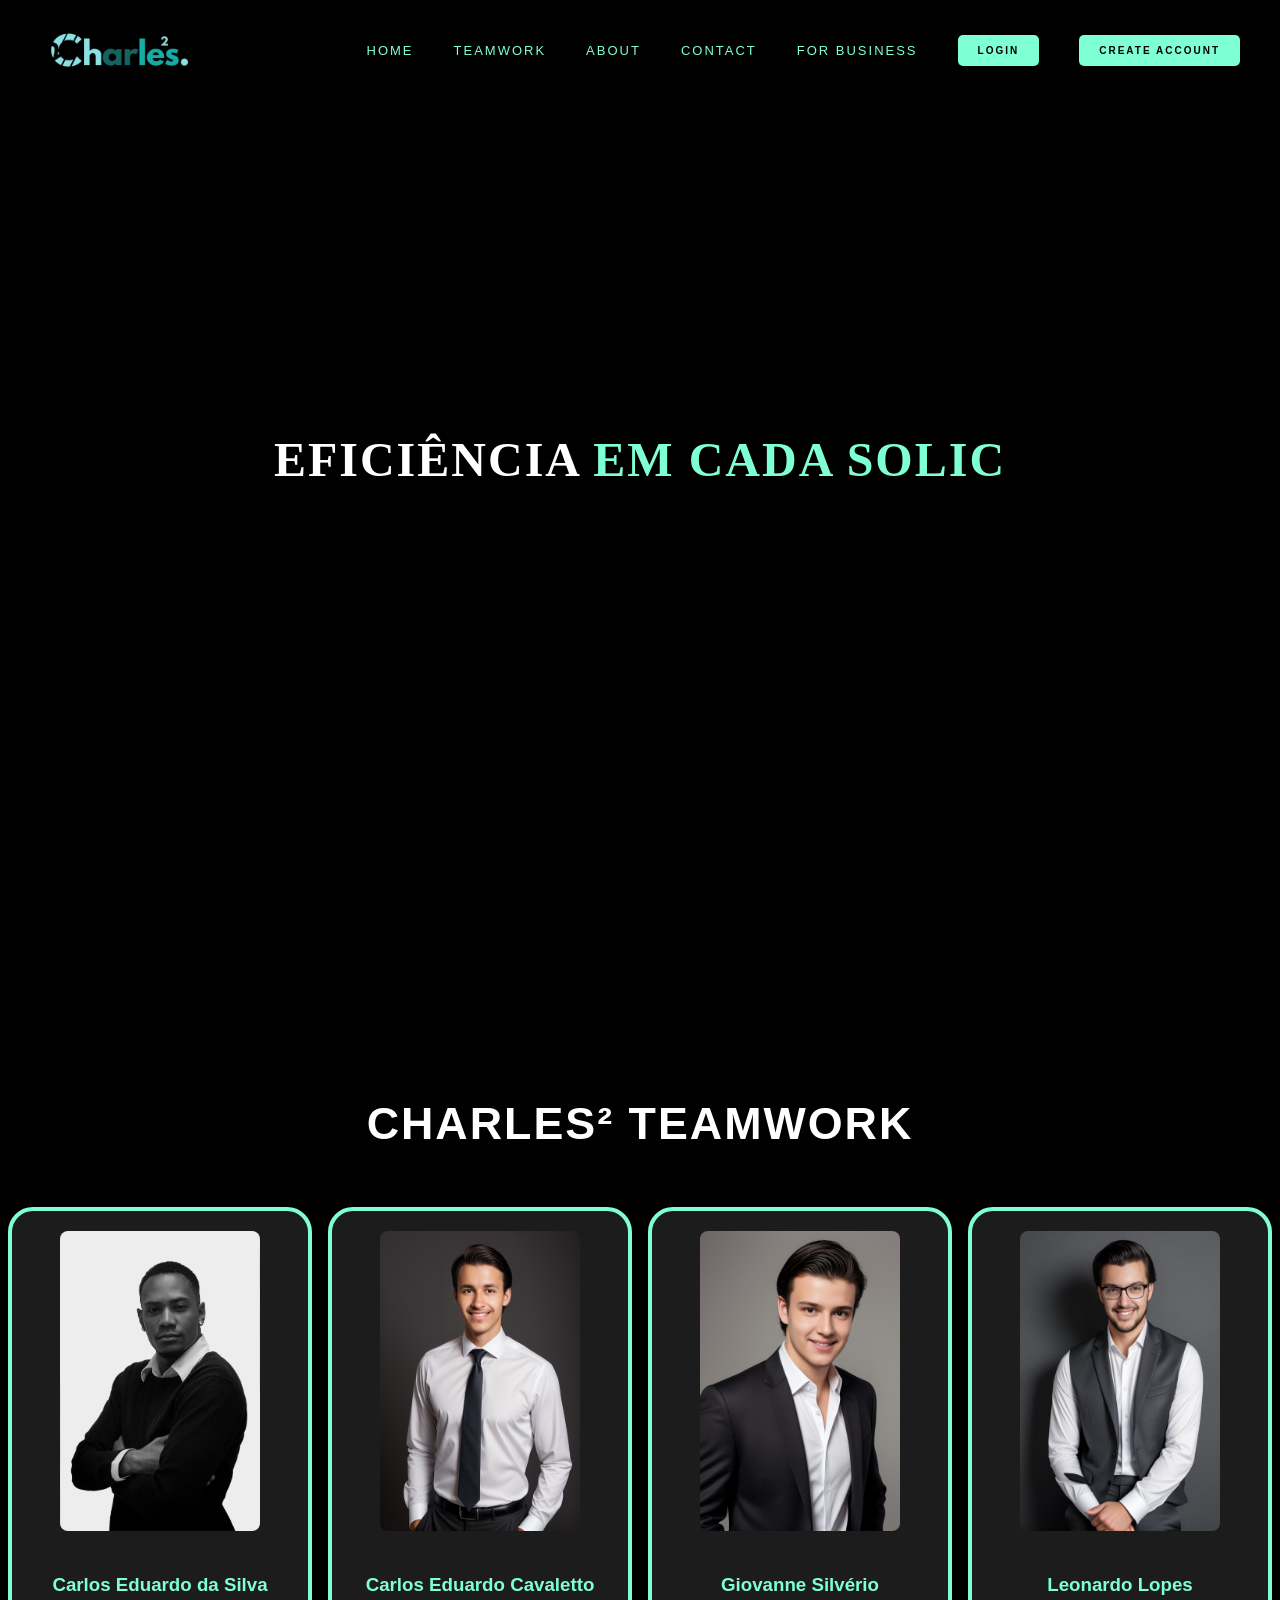
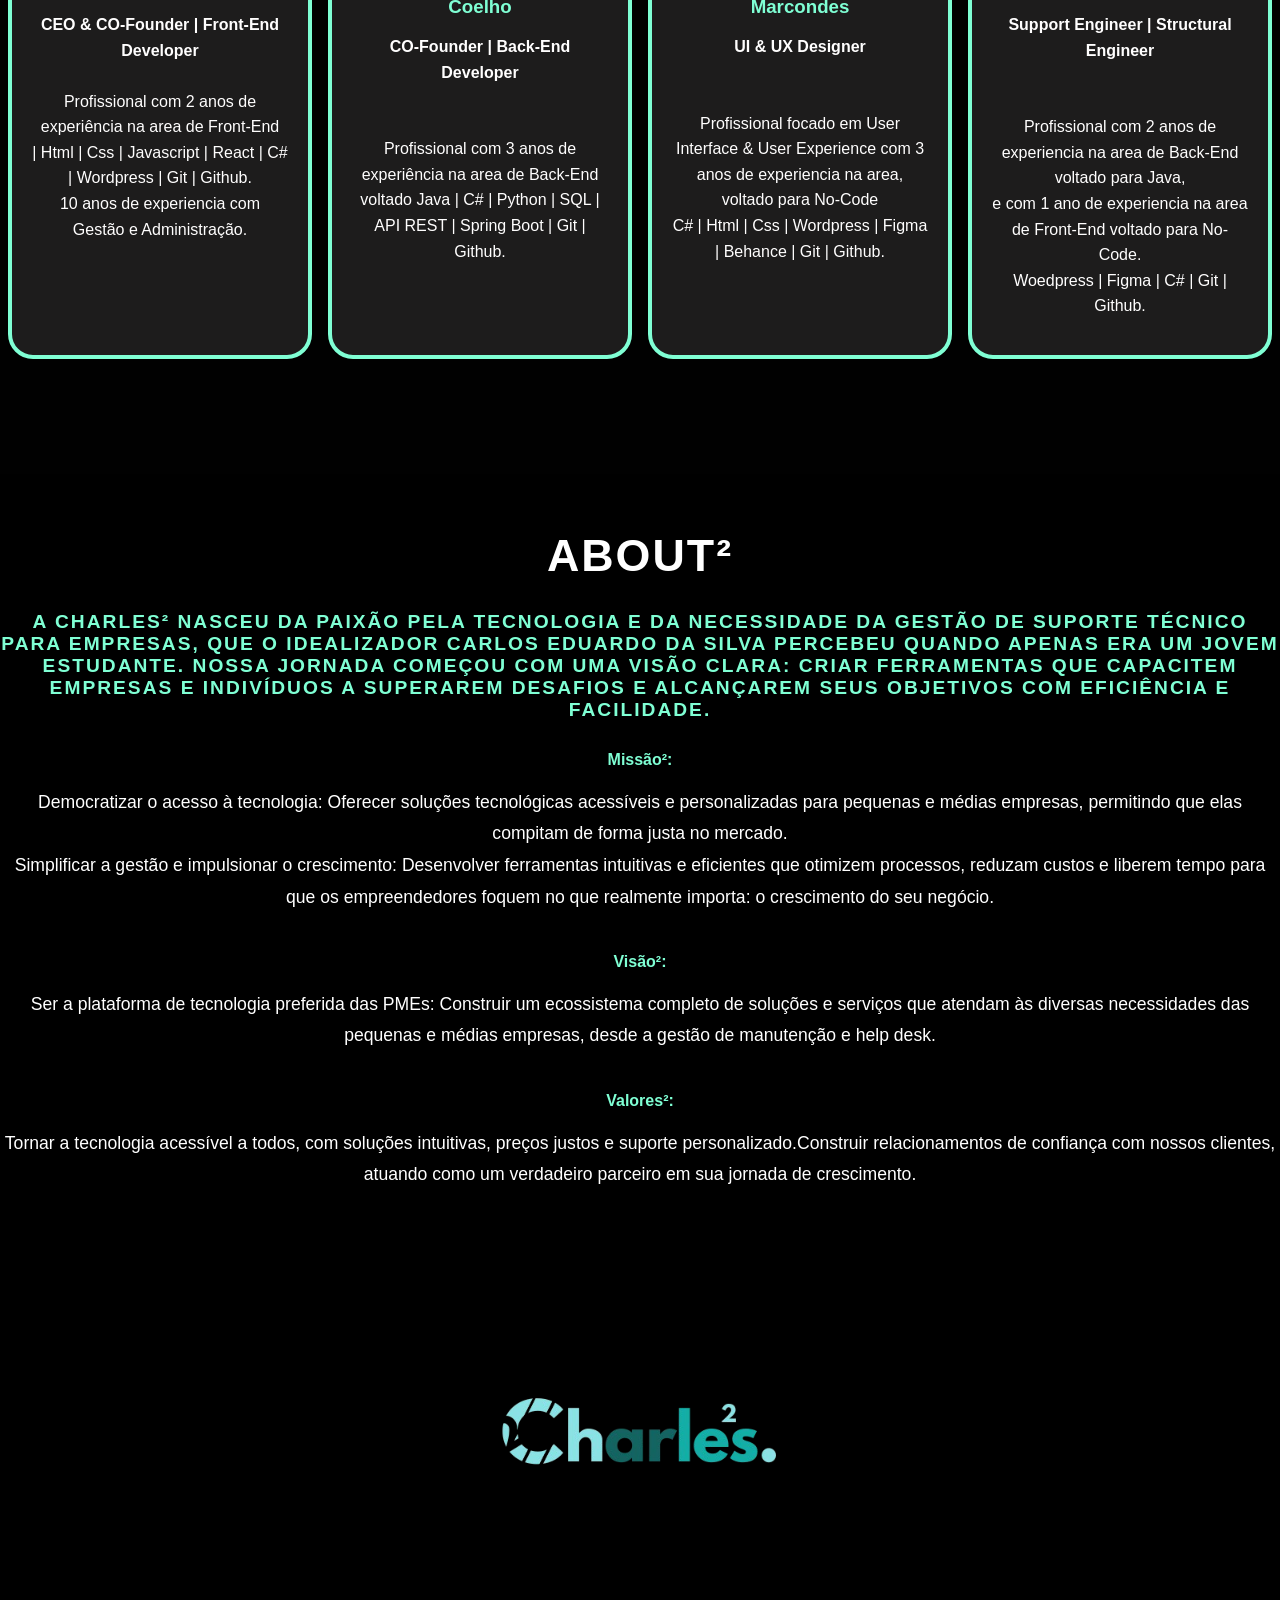
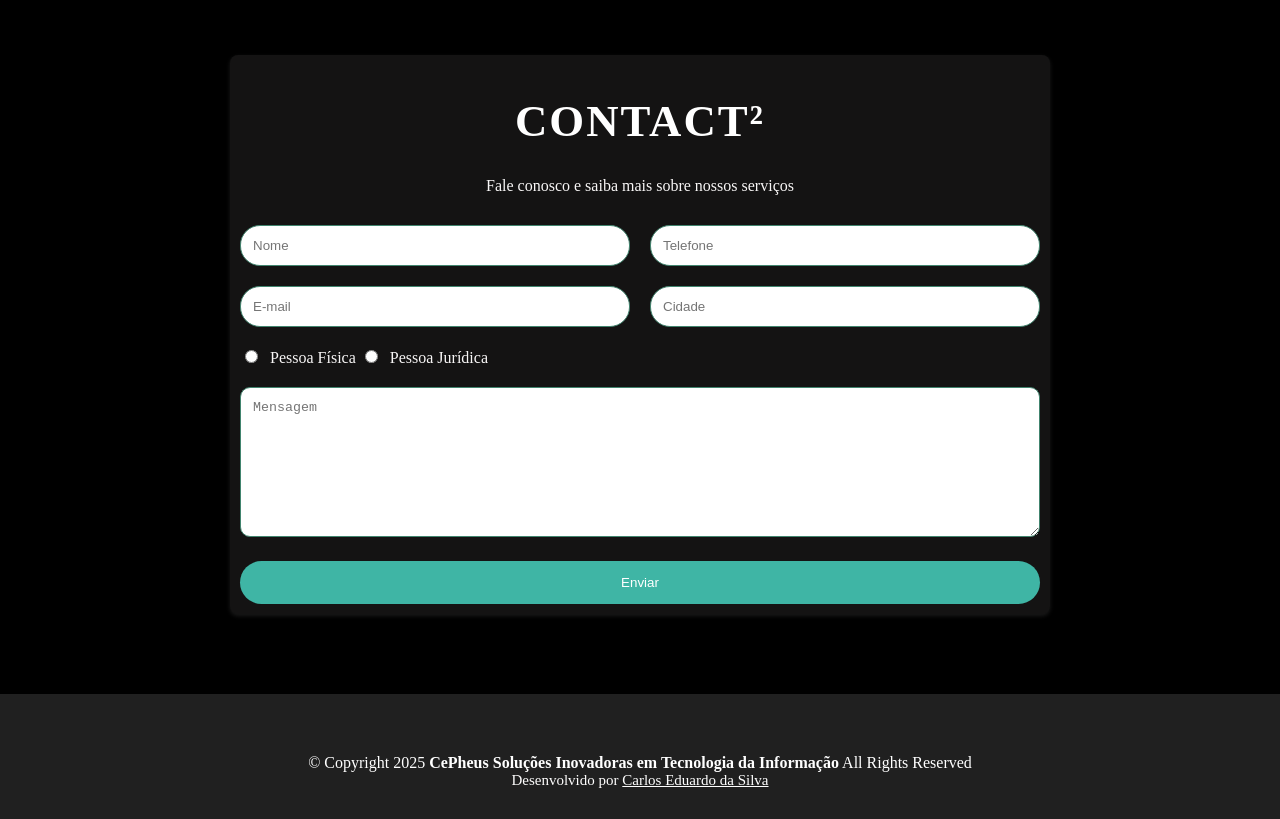
<file: index.html>
<!DOCTYPE html>
<html lang="pt-br">
<head>
    <meta charset="UTF-8">
    <meta name="viewport" content="width=device-width, initial-scale=1.0">
    <title>Charles²</title>
    <link rel="stylesheet" href="css/style.css">
</head>
<body>
    <header class="header">
        <img src="Images/Charles2-removebg-preview.png" width="200" height="200" alt="Logo da Charles2" class="logo">
        <nav>
            <a href="#">Home</a>
            <a href="#">TeamWork</a>
            <a href="#">About</a>
            <a href="#">Contact</a>
            <a href="#">For Business</a>
            <a href="html/Login.html"><button class="button">Login</button></a>
            <a href="html/Cadastro.html"><button class="button">Create Account</button></a>
        </nav>
    </header>
    
    <section class="hero">
        <video autoplay loop muted playinline class="background-video">
            <source src="Images/2675511-hd_1920_1080_24fps (1).mp4" type="video/mp4">
        </video>
        <div class="hero-content">
            <h1>Eficiência
                <span class="texto-animado"></span>
            </h1>
        </div>
    </section>
    
    <div class="container">
        <h1 class="titulo">Charles² TeamWork</h1>
        <div class="caracteristicas">
            <div class="caracteristica">
                <img src="Images/Imagem do WhatsApp de 2025-02-23 à(s) 17.45.38_b3ac5380.jpg" width="100" height="400" alt="Carlos Eduardo da Silva">
                <h3>Carlos Eduardo da Silva</h3>
                <p><strong> CEO & CO-Founder | Front-End Developer</strong><br><br>Profissional com 2 anos de experiência na area de Front-End<br> | Html | Css | Javascript | React | C# | Wordpress | Git | Github.<br> 10 anos de experiencia com Gestão e Administração.</p>
                </a>
            </div>
            <div class="caracteristica">
                <img src="Images/Carlão.png" alt="Carlos Eduardo Cavaletto Coelho">
                <h3>Carlos Eduardo Cavaletto Coelho</h3>
                <p><strong>CO-Founder | Back-End Developer</strong><br><br><br>Profissional com 3 anos de experiência na area de Back-End<br> voltado Java | C# | Python | SQL | API REST | Spring Boot | Git | Github.<br> <br></p>
            </div>
            <div class="caracteristica">
                <img src="Images/gio.png" width="100" height="400" alt="Giovanne Silvério Marcondes">
                <h3>Giovanne Silvério Marcondes<br></h3>
                <p><strong> UI & UX Designer</strong><br><br><br>Profissional focado em User Interface & User Experience com 3 anos de experiencia na area, voltado para No-Code<br>C# | Html | Css | Wordpress | Figma | Behance | Git | Github.</p>
            </div>
            <div class="caracteristica">
                <img src="Images/Leo.png" alt="Leonardo Lopes">
                <h3>Leonardo Lopes</h3>
                <p><strong>Support Engineer | Structural Engineer</strong><br><br> <br>Profissional com 2 anos de experiencia na area de Back-End voltado para Java,<br> e com 1 ano de experiencia na area de Front-End voltado para No-Code.<br> Woedpress | Figma | C# | Git | Github.</p>
            </div>
        </div>
    </div>
    
    <div class="sobre">
        <h1>ABOUT²</h1>
        <h3>A Charles² nasceu da paixão pela tecnologia e da necessidade da Gestão de suporte técnico para empresas, que o idealizador Carlos Eduardo da Silva percebeu quando apenas era um jovem estudante. Nossa jornada começou com uma visão clara: criar ferramentas que capacitem empresas e indivíduos a superarem desafios e alcançarem seus objetivos com eficiência e facilidade.</h3>
        <strong>Missão²:</strong>
        <p>Democratizar o acesso à tecnologia: Oferecer soluções tecnológicas acessíveis e personalizadas para pequenas e médias empresas, permitindo que elas compitam de forma justa no mercado.<br>Simplificar a gestão e impulsionar o crescimento: Desenvolver ferramentas intuitivas e eficientes que otimizem processos, reduzam custos e liberem tempo para que os empreendedores foquem no que realmente importa: o crescimento do seu negócio.</p>
        <strong>Visão²:</strong>
        <p>Ser a plataforma de tecnologia preferida das PMEs: Construir um ecossistema completo de soluções e serviços que atendam às diversas necessidades das pequenas e médias empresas, desde a gestão de manutenção e help desk.</p>
        <strong>Valores²:</strong>
        <p>Tornar a tecnologia acessível a todos, com soluções intuitivas, preços justos e suporte personalizado.Construir relacionamentos de confiança com nossos clientes, atuando como um verdadeiro parceiro em sua jornada de crescimento.</p>
        <img src="Images/Charles2-removebg-preview.png" width="400" height="400" alt="Charles2">
    </div>
    
    <div class="contato">
        <h1>CONTACT²</h1>
        <p>Fale conosco e saiba mais sobre nossos serviços</p>
        <form id ="contactForm">
            <div class="form-row">
                <input type="text" id="nome" name="nome" placeholder="Nome">
                <input type="tel" id="telefone" name="telefone" placeholder="Telefone">
            </div>
            <div class="form-row">
                <input type="email" id="email" name="email" placeholder="E-mail">
                <input type="text" id="cidade" name="cidade" placeholder="Cidade">
            </div>
            <div class="radio-group">
                <input type="radio" id="pf" name="tipo_plano" value="pf">
                <label for="pf">Pessoa Física</label>
                <input type="radio" id="pj" name="tipo_plano" value="pj">
                <label for="pj">Pessoa Jurídica</label>
            </div>
            <textarea id="mensagem" name="mensagem" placeholder="Mensagem"></textarea>
            <button type="submit">Enviar</button>
        </form>
    </div>
    
    <footer id="footer">
        <div class="copyright">
            &copy; Copyright 2025 <strong>CePheus Soluções Inovadoras em Tecnologia da Informação</strong> All Rights Reserved
        </div>
        <div class="credits">
            Desenvolvido por <a href="https://caaeduardo.github.io/link-bio-cadu/">Carlos Eduardo da Silva</a>
        </div>
    </footer>
    
    <script type="module" src="javascript/script.js"></script>
</body>
</html>
</file>
<file: css/style.css>
body 
{
    background-color: #000000;
    margin: 0;
    padding: 0;
    display: flex;
    flex-direction: column;
    justify-content: center;
    align-items: center;
}
header
{
    position: absolute; 
    font-family: 'Gill Sans', 'Gill Sans MT', Calibri, 'Trebuchet MS', sans-serif;
    top: 0;
    left: 0;
    width: 100%;
    height: 100px;
    display: flex;
    justify-content: space-between;
    align-items: center;
    padding: 0 20px;
    z-index: 100;

}

header.logo
{
    width: 200px;
    height: 200px;
    margin-right: 0px;
    border-radius: 50%;
    object-fit: cover;
    object-position: center;
    cursor: pointer;
}

header nav
{
    display: flex;
    align-items: center;
    margin-right: 20px;
}

header nav a
{
    color: aquamarine;
    text-decoration: none;
    margin-right: 40px;
    font-size: 13px;
    font-weight: semibold;
    text-transform: uppercase;
    letter-spacing: 2px;
    transition: color 0.3s ease;
}

header nav a:hover
{
    color: #ffffff;
}

header button
{
    background-color: aquamarine;
    color: #000000;
    border: none;
    padding: 10px 20px;
    border-radius: 5px;
    font-size: 10px;
    font-weight: bold;
    text-transform: uppercase;
    letter-spacing: 2px;    
    cursor: pointer;
    transition: background-color 0.3s ease;
}

header button:hover
{
    background-color: #9bd0ff;
    color: #ffffff;
}   
section
{
    display: flex;
    flex-direction: column;
    align-items: center;
    justify-content: center;
    height: 100vh;
    background-color: #000000;
    text-align: center;
    color: #ffffff;
    font-size: 24px;
    font-weight: bold;
    text-transform: uppercase;
    letter-spacing: 2px;
    line-height: 1.5;
    padding: 20px;
}
section p
{
    margin-bottom: 20px;
}

section .hero
{
    position: relative;
/* Importante para posicionar o conteúdo dentro */
}
section .background-video
{
    width: 100%;
    height: auto;
    display: block; /* Para evitar espaços extras abaixo do vídeo */
    position: absolute;
    top: 0;
    
    
}
section .hero-content
{
    position: absolute; /* Posiciona o conteúdo em relação ao .hero */
    top: 50%; /* Centraliza verticalmente */
    left: 50%; /* Centraliza horizontalmente */
    transform: translate(-50%, -50%); /* Ajusta o centro do elemento */
    color: rgb(255, 255, 255); /* Cor do texto (ajuste conforme necessário) */
    text-align: center; /* Centraliza o texto horizontalmente */
    width: 100%; /* Garante que o conteúdo ocupe toda a largura */
    z-index: 1; /* Garante que o conteúdo fique acima do vídeo */
}

section .hero-content h1
{
    font-size: 48px;
    margin-bottom: 20px;
    

}

.texto-animado
{
    color: aquamarine;
}
.container {
    width: 100%;
    height: 100vh;
    padding: 120px;
    background-color: #010101;
    border-radius: 8px;
    box-shadow: 0 2px 4px rgba(0, 0, 0, 0.1);
    font-family: 'Segoe UI', Tahoma, Geneva, Verdana, sans-serif;
}

.titulo {
    text-align: center;
    margin-bottom: 50px;
    color: #ffffff;
    font-size: 2.8em;
    font-weight: bold;
    text-transform: uppercase;
    letter-spacing: 2px;
    line-height: 1.5;
}

.caracteristicas {
    display: flex;
    justify-content: space-around;
    flex-wrap: wrap;
}

.caracteristica {
    text-align: center;
    padding: 20px;
    border: 4px solid aquamarine;
    background-color: #1d1c1c;
    border-radius: 25px;
    margin-bottom: 20px;
    width: 20%;
    min-width: 250px;
}

.caracteristica img {
    width: 200px;
    height: 300px;
    margin-bottom: 20px;
    border-radius: 8px;
}

.caracteristica h3 {
    color: aquamarine;
    margin-bottom: 10px;
}

.caracteristica p {
    color: #fffefe;
    line-height: 1.6;
}


.sobre {
    font-family: 'Segoe UI', Tahoma, Geneva, Verdana, sans-serif;
    width: 100%;
    padding: 20px;
    background-color: #000000;
    border-radius: 15px;
    box-shadow: 0 8px 16px rgba(0, 0, 0, 0.1);
    text-align: center;
    transition: transform 0.3s ease-in-out;
}

.sobre:hover {
    transform: translateY(-5px);
}

.sobre h1 {
    font-size: 2.8em;
    color: #ffffff;
    margin-bottom: 30px;
    text-transform: uppercase;
    letter-spacing: 2px;
    text-align: center;
}
.sobre h3 {
    font-size: 1.2em;
    color: aquamarine;
    margin-bottom: 30px;
    text-transform: uppercase;
    letter-spacing: 2px;
    text-align: center;
}

.sobre p {
    font-size: 1.1em;
    color: #ffffff;
    line-height: 1.8;
    margin-bottom: 40px;
    text-align: center;
}

.sobre strong {
    margin-bottom: 25px;
    color:aquamarine;


}

.sobre .logo {
    max-width: 250px;
    height: auto;
    transition: transform 0.3s ease-in-out;
    text-align: center;

}

.sobre .logo:hover {
    transform: scale(1.1);
}

.contato {
    background-color: #141313;
    padding: 10px;
    border-radius: 8px;
    box-shadow: 0 2px 4px rgba(255, 255, 255, 0.1);
    width: 100%;
    max-width: 800px;
    margin: 00px auto;
    
}

.contato h1 {
    font-size: 2.8em;
    color: #ffffff;
    margin-bottom: 30px;
    text-transform: uppercase;
    letter-spacing: 2px;
    text-align: center;
}

.contato p {
    text-align: center;
    margin-bottom: 30px;
    color: #f8f6f6;
}

.contato form input[type="text"],
.contato form input[type="email"],
.contato form input[type="tel"],
.contato form textarea {
    width: calc(50% - 10px);
    padding: 12px;
    margin-bottom: 20px;
    border: 1px solid rgb(65, 132, 110);
    border-radius: 20px;
    box-sizing: border-box;
}

.contato form textarea {
    width: 100%;
    height: 150px;
    resize: vertical;
    border-radius: 10px;
}

.contato form button {
    background-color: #3fb5a5;
    color: #fff;
    padding: 14px 20px;
    border: none;
    border-radius: 30px;
    cursor: pointer;
    width: 100%;
}

.contato form button:hover {
    background-color: #ae18c2;
}

.form-row {
    display: flex;
    justify-content: space-between;
}

.radio-group {
    margin-bottom: 20px;
}

.radio-group label {
    margin-left: 5px;
    color: #f8f6f6;
}
#footer {
    background: rgb(32, 32, 32);
    width: 120%;
    padding: 30px 0;
    margin-top: 80px;
  }  
  
  #footer h4 {
    font-size: 18px;
    color: #ffffff;
    margin-bottom: 10px;
    font-weight: bold;
  }
  
  #footer p {
    text-align: center;
    font-size: 14px;
  }
  
  #footer .copyright {  
    text-align: center;
    padding-top: 30px;
    color: #ffffff;
  }
  
  #footer .credits {
    text-align: center;
    color: #fefdfd;
    font-size: 15px;
  }

  #footer .credits a {
    color: #ffffff;
  }
  
  #footer .social-icons {
    margin-top: 20px;
    display: flex;
    justify-content: center;
  }
  
  #footer .social-icons a {
    display: inline-block;
    margin: 0 10px;
    color: #ffffff;
    font-size: 20px;
    transition: color 0.3s ease;
  }
  
  #footer .social-icons a:hover {
    color: #ae18c2;
  }

.login {
    
        background-color: rgb(24, 25, 25);
        border-radius: 8px;
        box-shadow: 0 2px 4px rgba(160, 20, 20, 0.1);
        max-width: 800px;
        margin: 0 auto;
        display: flex;
        justify-content: center;
        align-items: center;
        font-family: Arial, sans-serif;
        margin-top:30px;

}
.login-container {
    display: flex;
    justify-content: center;
    align-items: center;
    height: 100vh;
}
.form-login, .quote-login {
    padding: 32px;
    width: 50%;
}
.form-login {
    border-right: 1px solid #4a5568;
}
.form-login h2 {
    color: #8be4ac;
    font-size: 24px;
    font-weight: bold;
    margin-bottom: 24px;
}
.form-login input[type="text"],
.form-login input[type="email"],
.form-login input[type="password"] {
    background-color: #333;
    border: none;
    border-radius: 4px;
    color: #e2e8f0;
    margin-bottom: 16px;
    padding: 12px;
    width: 100%;
}
.form-login button {
    background-color: aquamarine;
    border: none;
    border-radius: 4px;
    color: #090909;
    font-weight: bold;
    padding: 12px;
    width: 100%;
    cursor: pointer;
}
.form-login button:hover {
    background-color: #76e4b6;
}
.form-login  .text-center {
    font-size: 14px;
    margin-top: 16px;
    color: white
}
.form-login .text-center a {
    color: #8be4ac;
    text-decoration: none;
}
.form-login .text-center a:hover {
    text-decoration: underline;

}
.quote-login
{
    display: flex;
    align-items: center;
    justify-content: center;
    
}
.quote-login h2 {
    color: #8be4ac;
    font-size: 24px;
    font-weight: bold;
    margin-bottom: 24px;
}
.quote-login p {
    color: #8be4ac;
    font-size: 18px;
    text-align: center;
    line-height: 1.5;

}
.button-home {
    background-color: #3b3b3b;
    border: none;
    border-radius: 20px;
    color: #090909;
    font-weight: bold;
    padding: 12px;
    width: 15%;
    cursor: pointer;
}
.button-home:hover {
    background-color: #76e4b6;
}
.button-home a {
    text-decoration: none;
    color: #fcfdfc;
}
.form-login input[type="text"]:focus,
.form-login input[type="email"]:focus,
.form-login input[type="password"]:focus {
    outline: none;
    border: 2px solid #8be4ac;
}
.form-login input[type="text"]::placeholder,
.form-login input[type="email"]::placeholder,
.form-login input[type="password"]::placeholder {
    color: #8be4ac;
}
.form-login input[type="text"]::-webkit-input-placeholder,
.form-login input[type="email"]::-webkit-input-placeholder,
.form-login input[type="password"]::-webkit-input-placeholder {
    color: #8be4ac;
}
.form-login input[type="text"]::-moz-placeholder,
.form-login input[type="email"]::-moz-placeholder,
.form-login input[type="password"]::-moz-placeholder {
    color: #8be4ac;
}
.form-login input[type="text"]::-ms-input-placeholder,
.form-login input[type="email"]::-ms-input-placeholder,
.form-login input[type="password"]::-ms-input-placeholder {
    color: #8be4ac;
}
</file>
